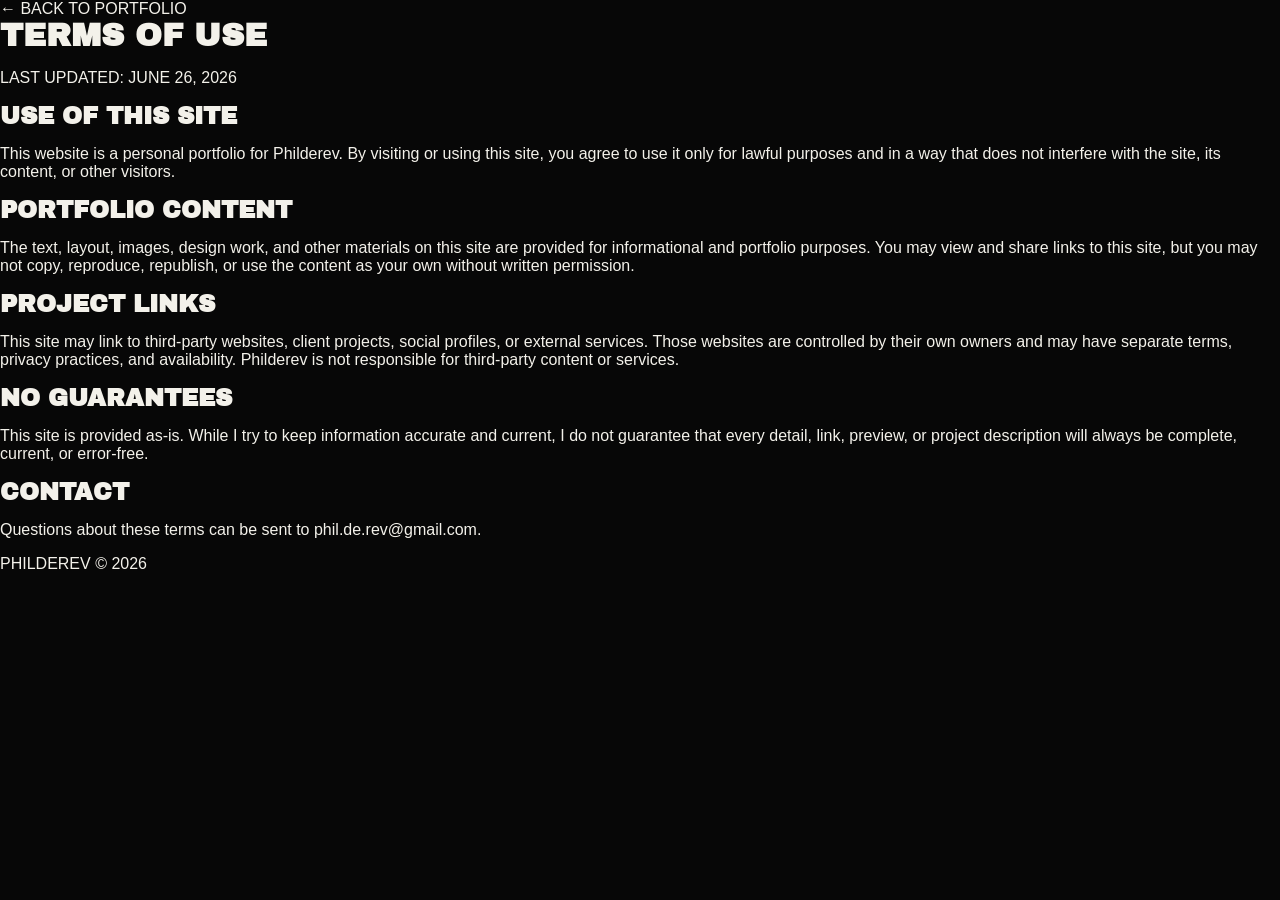
<file: terms-of-use.html>
<!DOCTYPE html>
<html lang="en">
<head>
<meta charset="UTF-8">
<meta name="viewport" content="width=device-width, initial-scale=1.0">
<title>Terms of Use &mdash; Philderev</title>
<meta name="description" content="Terms of Use for the Philderev portfolio website.">
<link rel="preconnect" href="https://fonts.googleapis.com">
<link rel="preconnect" href="https://fonts.gstatic.com" crossorigin>
<link href="https://fonts.googleapis.com/css2?family=Archivo+Black&family=Archivo:ital,wght@0,300;0,400;0,600;0,700;0,800&family=Space+Mono:wght@400;700&display=swap" rel="stylesheet">
<link rel="stylesheet" href="style.css">
</head>
<body class="legal-page">
  <main class="legal-wrap">
    <a class="legal-back" href="index.html">&larr; BACK TO PORTFOLIO</a>

    <h1>Terms of Use</h1>
    <p class="legal-updated">LAST UPDATED: JUNE 26, 2026</p>

    <section class="legal-section">
      <h2>Use of This Site</h2>
      <p>This website is a personal portfolio for Philderev. By visiting or using this site, you agree to use it only for lawful purposes and in a way that does not interfere with the site, its content, or other visitors.</p>
    </section>

    <section class="legal-section">
      <h2>Portfolio Content</h2>
      <p>The text, layout, images, design work, and other materials on this site are provided for informational and portfolio purposes. You may view and share links to this site, but you may not copy, reproduce, republish, or use the content as your own without written permission.</p>
    </section>

    <section class="legal-section">
      <h2>Project Links</h2>
      <p>This site may link to third-party websites, client projects, social profiles, or external services. Those websites are controlled by their own owners and may have separate terms, privacy practices, and availability. Philderev is not responsible for third-party content or services.</p>
    </section>

    <section class="legal-section">
      <h2>No Guarantees</h2>
      <p>This site is provided as-is. While I try to keep information accurate and current, I do not guarantee that every detail, link, preview, or project description will always be complete, current, or error-free.</p>
    </section>

    <section class="legal-section">
      <h2>Contact</h2>
      <p>Questions about these terms can be sent to <a href="mailto:phil.de.rev@gmail.com">phil.de.rev@gmail.com</a>.</p>
    </section>

    <footer class="legal-footer">PHILDEREV &copy; 2026</footer>
  </main>
</body>
</html>
</file>
<file: style.css>
/* ============================================================
   PHILDEREV — horizontal portfolio
   Tokens
   ============================================================ */
:root{
  --black:#070707;
  --white:#F3F1EA;
  --ash:#8C8B85;
  --charcoal:#181817;
  --hair:#2e2e2c;
  --accent:#FFB347;
  --display: 'Archivo Black', 'Arial Black', sans-serif;
  --body: 'Jost', 'Inter', 'Helvetica Neue', Arial, sans-serif;
  --mono: 'Space Mono', 'Courier New', monospace;
  --digital: 'Orbit Mono', 'Space Mono', monospace; /* headlines (segmented) */
  --dot: 'Doto', 'Space Mono', monospace;           /* values (dotted) */

  --pad: clamp(28px, 6vw, 96px);
}

/* self-hosted LCD/segmented display face (from gustaffurusten.se reference) */
@font-face{
  font-family:'Orbit Mono';
  src:url('orbit-mono.woff2') format('woff2');
  font-weight:400;
  font-style:normal;
  font-display:swap;
}

*{ box-sizing:border-box; }
html,body{
  margin:0; padding:0;
  height:100%;
  overflow:hidden;
  background:var(--black);
  color:var(--white);
  font-family:var(--body);
  -webkit-font-smoothing:antialiased;
  overscroll-behavior:none;
}

a{ color:inherit; text-decoration:none; }
button{ font-family:inherit; background:none; border:none; cursor:pointer; color:inherit; }

::selection{ background:var(--white); color:var(--black); }

/* ============================================================
   Layout shell
   ============================================================ */
.viewport{
  position:relative;
  width:100vw;
  height:100vh;
  height:100dvh;
  overflow:hidden;
  touch-action:none;
  cursor:grab;
}
.viewport.dragging{ cursor:grabbing; }

.smoke-bg{
  position:absolute;
  inset:0;
  width:100%;
  height:100%;
  object-fit:cover;
  z-index:0;
  pointer-events:none;
  opacity:.38;
  filter:brightness(.7);
  mix-blend-mode:screen;
}

.track{
  position:relative;
  display:flex;
  height:100%;
  will-change:transform;
}

.panel{
  position:relative;
  flex:0 0 100vw;
  height:100%;
  display:flex;
  flex-direction:column;
  justify-content:center;
  padding:0 var(--pad);
  overflow:hidden;
}



/* ============================================================
   Eyebrow / terminal-style labels
   ============================================================ */
.eyebrow{
  font-family:var(--mono);
  font-size:11px;
  letter-spacing:.1em;
  color:var(--ash);
  display:flex;
  align-items:center;
  gap:.5em;
  margin-bottom:clamp(18px,3vw,28px);
  text-transform:uppercase;
}

/* ============================================================
   Typography
   ============================================================ */
h1,h2,h3{ margin:0; font-family:var(--display); text-transform:uppercase; }

/* digital dot-matrix display face for the name + section headings */
.intro .name,
.about h2,
.work h2,
.contact h2{
  font-family:var(--digital);
  font-weight:400;
}

.panel-content{
  position:relative;
  z-index:2;
  max-width:1100px;
  will-change: transform, opacity;
}
.about .panel-content{ max-width:1400px; }
.work .panel-content{ width:100%; max-width:1500px; }

/* INTRO ------------------------------------------------------- */
.intro .panel-content{ max-width:900px; }
.intro-sub-grid{
  display:grid;
  grid-template-columns:1fr 1fr;
  gap:clamp(32px,4vw,64px);
  align-items:start;
  margin-top:clamp(16px,2vw,24px);
}

.intro .name{
  font-size:clamp(34px, 6vw, 84px);
  line-height:.95;
  letter-spacing:-.01em;
  white-space:nowrap;
}

/* Intro entrance, desktop first paint */
@keyframes rise{
  from{ opacity:0; transform:translateY(20px); }
  to{ opacity:1; transform:translateY(0); }
}
@media (min-width:1025px){
  .intro .eyebrow,
  .intro .name,
  .intro .role,
  .intro .intro-stat-col > *,
  .intro .scroll-hint{
    animation:rise .7s cubic-bezier(.2,.7,.2,1) both;
  }
  .intro .name{ animation-delay:.08s; }
  .intro .role{ animation-delay:.16s; }
  .intro .intro-stat-col > *{ animation-delay:.24s; }
  .intro .scroll-hint{ animation-delay:.42s; }
}
.intro .role{
  font-family:var(--body);
  font-weight:300;
  font-size:clamp(14px,1.5vw,18px);
  color:var(--ash);
  margin-top:clamp(14px,2vw,22px);
  max-width:44ch;
  line-height:1.55;
}
.intro .role b{ font-weight:600; color:var(--white); }
.intro .scroll-hint{
  margin-top:clamp(40px,6vw,64px);
  font-family:var(--mono);
  font-size:12px;
  letter-spacing:.1em;
  color:var(--ash);
  display:flex; align-items:center; gap:10px;
}
.scroll-hint .arrow{ color:var(--accent); animation:nudge 1.6s ease-in-out infinite; }
@keyframes nudge{
  0%,100%{ transform:translateX(0); }
  50%{ transform:translateX(8px); }
}
.intro-portrait{
  position:absolute;
  top:0;
  bottom:0;
  right:-8vw;
  will-change: transform;
  z-index:1;
  width:min(52vw, 960px);
  margin:0;
  overflow:hidden;
}
.intro-portrait .portrait-img{
  position:absolute;
  inset:0;
  width:100%;
  height:100%;
  display:block;
  object-fit:cover;
  object-position:center top;
  filter:grayscale(1) contrast(1.28) brightness(.72);
}

/* ABOUT --------------------------------------------------------- */
.about-grid{
  display:grid;
  grid-template-columns: 1.1fr .9fr;
  gap:clamp(40px,6vw,90px);
  align-items:start;
}
.about h2{
  font-size:clamp(26px,3.6vw,52px);
  line-height:1.08;
  margin-bottom:clamp(20px,3vw,30px);
  color:var(--white);
}
.about-grid p{
  font-weight:300;
  font-size:clamp(16px,1.6vw,20px);
  line-height:1.65;
  color:var(--white);
  max-width:46ch;
}
.about .tags{
  display:flex; flex-wrap:wrap; gap:10px;
  margin-top:clamp(24px,4vw,36px);
}
.about .tag{
  font-family:var(--mono);
  font-size:12px;
  letter-spacing:.08em;
  padding:8px 14px;
  border:1px solid var(--ash);
  color:var(--white);
}

/* prevent grid blow-out so stat-tag columns wrap within their track */
.intro-sub-grid > *,
.about-grid > *,
.work-hero > *,
.work-grid > *,
.contact-grid > *{ min-width:0; }


/* WORK ------------------------------------------------------------ */
.work-hero{
  display:grid;
  grid-template-columns:1.1fr .9fr;
  gap:clamp(40px,6vw,90px);
  align-items:start;
}
.work .work-title{
  font-size:clamp(26px,3.6vw,52px);
  line-height:1.08;
  color:var(--white);
  margin-bottom:clamp(20px,3vw,30px);
}
.work-desc{
  font-weight:300;
  font-size:clamp(16px,1.6vw,20px);
  line-height:1.65;
  color:var(--white);
  max-width:46ch;
}

/* Desktop: work scrolls vertically inside its panel before advancing */
@media (min-width:1025px){
  /* reserve a right gutter for the fixed section-nav rail */
  .panel{ padding-right:clamp(92px,8vw,150px); }

  .work .panel-content{ height:100%; overflow:hidden; }
  .work-scroll{
    padding:clamp(60px,9vh,120px) 0;
    will-change:transform;
  }
  .work-hero{
    min-height:calc(100dvh - clamp(96px,12vh,150px));
    align-items:start;
  }
  .work-item:first-of-type{ margin-top:clamp(70px,10vh,130px); }
  .work-item{
    min-height:80vh;
    display:flex;
    align-items:center;
  }
  .work-item .work-grid{ width:100%; }
  .work-item + .work-item{ margin-top:clamp(40px,6vh,90px); }
}

.work-grid{
  display:grid;
  grid-template-columns: 1fr 1fr;
  gap:clamp(32px,4.8vw,64px);
  align-items:center;
}
.work .index{
  font-family:var(--mono);
  font-size:11px;
  color:var(--accent);
  letter-spacing:.1em;
  text-transform:uppercase;
}
.work h2{
  font-size:clamp(24px,3.2vw,46px);
  line-height:1.06;
  margin:10px 0 16px;
  color:var(--white);
}
.work .tagline{
  font-weight:300;
  font-size:clamp(15px,1.5vw,19px);
  line-height:1.6;
  color:var(--white);
  max-width:42ch;
  margin-bottom:clamp(20px,3vw,30px);
}
.project-stats{
  margin:clamp(16px,2vw,24px) 0;
}
.work .visit{
  margin-top:clamp(20px,2.5vw,32px);
  display:inline-flex;
  align-items:center;
  gap:10px;
  font-family:var(--mono);
  font-size:13px;
  letter-spacing:.08em;
  padding:14px 22px;
  border:1px solid var(--white);
  color:var(--white);
  transition:background .25s ease, color .25s ease,
             border-color .25s ease, transform .25s ease;
}
.work .visit:hover{
  background:var(--accent);
  color:var(--black);
  border-color:var(--accent);
  transform:translateY(-2px);
}
.work .visit:focus-visible{ outline:2px solid var(--accent); outline-offset:3px; }
.work .eyebrow{ color:var(--ash); }


.preview{
  position:relative;
  width:100%;
  max-width:880px;
  justify-self:end;
  aspect-ratio:16/9;
  border:1px solid var(--hair);
  overflow:visible;
  background:var(--charcoal);
}
.preview::after{
  content:'';
  position:absolute;
  inset:-16px -12px -16px -12px;
  z-index:3;
  pointer-events:none;
  opacity:.55;
  background:
    linear-gradient(var(--white),var(--white)) top left / 92px 1px no-repeat,
    linear-gradient(var(--white),var(--white)) top left / 1px 92px no-repeat,
    linear-gradient(var(--white),var(--white)) bottom right / 180px 1px no-repeat,
    linear-gradient(var(--white),var(--white)) bottom right / 1px 150px no-repeat;
}
.preview::before{
  content:'';
  position:absolute;
  inset:38px 0 0 0;
  z-index:0;
  background:linear-gradient(100deg,
    var(--charcoal) 30%, #242423 50%, var(--charcoal) 70%);
  background-size:200% 100%;
  animation:shimmer 1.5s linear infinite;
}
.preview.loaded::before{ display:none; }
@keyframes shimmer{
  from{ background-position:200% 0; }
  to{ background-position:-200% 0; }
}
.preview .bar{
  display:flex;
  align-items:center;
  gap:6px;
  padding:10px 14px;
  border-bottom:1px solid var(--hair);
  font-family:var(--mono);
  font-size:10px;
  color:var(--ash);
  position:relative;
  z-index:2;
  background:var(--charcoal);
}
.preview .bar i{
  width:8px;height:8px;border-radius:50%;
  display:inline-block;
}
.preview .bar i:nth-child(1){ background:#FF5F57; }
.preview .bar i:nth-child(2){ background:#FFBD2E; }
.preview .bar i:nth-child(3){ background:#28CA41; }
.preview .shot{
  position:absolute;
  inset:38px 0 0 0;
  overflow:hidden;
  background-image:var(--preview-src);
  background-size:100% auto;
  background-position:top center;
  background-repeat:no-repeat;
  opacity:0;
  transition:opacity .6s ease, background-position 3s ease;
}
.preview .shot.loaded{ opacity:1; }
.preview:hover .shot.loaded{ background-position:bottom center; }
.preview .shot::after{
  content:'';
  position:absolute; inset:0;
  background:linear-gradient(180deg, transparent 62%, rgba(0,0,0,.38));
  z-index:1;
  pointer-events:none;
}

/* CONTACT ---------------------------------------------------------- */
.contact{ color:var(--white); }
.contact .panel-content{ max-width:1280px; }

.contact-grid{
  display:grid;
  grid-template-columns:1fr 1fr;
  gap:clamp(48px,7vw,110px);
  align-items:start;
  margin-top:clamp(20px,3vw,36px);
}
.contact h2{
  font-size:clamp(26px,3.6vw,52px);
  line-height:1.08;
  letter-spacing:0;
  text-transform:uppercase;
  color:var(--white);
}
.contact-left p{
  font-weight:300;
  font-size:clamp(15px,1.35vw,19px);
  color:var(--white);
  max-width:44ch;
  margin-top:18px;
  line-height:1.6;
}
.contact .email-link{
  position:relative;
  display:inline-flex;
  align-items:baseline;
  gap:14px;
  margin-top:clamp(28px,4vw,48px);
  font-family:var(--mono);
  font-size:clamp(18px,2.4vw,34px);
  padding-bottom:8px;
}
.contact .email-link::after{
  content:'';
  position:absolute;
  left:0; bottom:0;
  width:100%; height:2px;
  background:var(--accent);
  transform:scaleX(1);
  transform-origin:left center;
  transition:transform .35s cubic-bezier(.2,.7,.2,1);
}
.contact .email-link:hover::after{
  animation:underline-sweep .55s cubic-bezier(.2,.7,.2,1);
}
@keyframes underline-sweep{
  0%{ transform:scaleX(0); transform-origin:left center; }
  100%{ transform:scaleX(1); transform-origin:left center; }
}
.contact .socials{
  display:flex; gap:14px;
  margin-top:clamp(24px,3.5vw,40px);
  flex-wrap:wrap;
}
.contact .socials a{
  font-family:var(--mono);
  font-size:12px;
  letter-spacing:.08em;
  border:1px solid var(--ash);
  padding:10px 16px;
  transition:background .25s ease, color .25s ease,
             border-color .25s ease, transform .25s ease;
}
.contact .socials a:hover{
  background:var(--accent);
  color:var(--black);
  border-color:var(--accent);
  transform:translateY(-2px);
}
.contact .eyebrow{ color:var(--ash); }

.contact-stat{
  display:flex;
  flex-direction:column;
  gap:10px;
  padding:clamp(16px,2vw,24px) 0;
  border-top:1px solid var(--hair);
}
.contact-stat:last-child{ border-bottom:1px solid var(--hair); }

/* gustaffurusten-style hierarchy — dot bullets on labels, digital values (all sections) */
.stat-label{
  display:flex;
  align-items:center;
  gap:.6em;
  font-family:var(--mono);
  font-size:11px;
  letter-spacing:.1em;
  color:var(--ash);
  text-transform:uppercase;
}
.stat-label::before{
  content:'';
  flex:0 0 auto;
  width:.5em; height:.5em;
  border-radius:50%;
  background:var(--accent);
}
.stat-value{
  font-family:var(--dot);
  font-size:clamp(13px,1.1vw,16px);
  color:var(--white);
  font-weight:600;
  font-variation-settings:'ROND' 100; /* round, discrete dots */
  letter-spacing:.02em;
  overflow-wrap:anywhere;             /* long values wrap instead of overflowing */
}
.stat-value.open{ color:#6EE7B7; }

/* dot bullet on the section eyebrow labels */
.eyebrow .dot{
  width:.6em; height:.6em;
  border-radius:50%;
  background:var(--accent);
  display:inline-block;
  flex:0 0 auto;
  animation:blink 1.1s steps(1) infinite;
}
@keyframes blink{ 50%{ opacity:0; } }

.stat-tags{
  display:flex;
  flex-wrap:wrap;
  gap:8px;
}
.stat-tags span{
  font-family:var(--mono);
  font-size:11px;
  letter-spacing:.06em;
  text-transform:uppercase;
  border:1px solid var(--ash);
  padding:6px 12px;
  color:var(--white);
}
.contact-footer{
  margin-top:clamp(32px,5vw,56px);
  display:flex;
  flex-direction:column;
  gap:6px;
  font-family:var(--mono);
  font-size:11px;
  letter-spacing:.08em;
  color:var(--ash);
}

.progress-rail{
  position:fixed;
  top:0; left:0; height:2px;
  background:var(--white);
  z-index:25;
  width:0%;
}

/* ============================================================
   Section navigation (desktop)
   ============================================================ */
.section-nav{
  position:fixed;
  top:clamp(14px,1.8vw,24px);
  left:50%;
  transform:translateX(-50%);
  z-index:25;
  display:flex;
  flex-direction:row;
  gap:clamp(14px,1.6vw,22px);
  align-items:center;
}
/* top bar shows just the numbers */
.section-nav .nav-label,
.section-nav .nav-dot{ display:none; }
.section-nav button{
  display:flex;
  align-items:center;
  gap:10px;
  padding:6px 2px;
  font-family:var(--mono);
  font-size:11px;
  letter-spacing:.1em;
  text-transform:uppercase;
  color:var(--ash);
  opacity:.7;
  transition:color .25s ease, opacity .25s ease;
}
.section-nav .nav-num{ font-variant-numeric:tabular-nums; }
.section-nav .nav-label{
  max-width:0;
  overflow:hidden;
  white-space:nowrap;
  opacity:0;
  transform:translateX(6px);
  transition:max-width .35s ease, opacity .25s ease, transform .35s ease;
}
.section-nav .nav-dot{
  width:22px; height:1px;
  background:currentColor;
  transition:width .3s ease, background .25s ease;
}
.section-nav button:hover{ color:var(--white); opacity:1; }
.section-nav button:hover .nav-label{ max-width:220px; opacity:1; transform:translateX(0); }
.section-nav button:focus-visible{ outline:2px solid var(--accent); outline-offset:3px; }
.section-nav button.active{ color:var(--accent); opacity:1; }
.section-nav button.active .nav-dot{ width:34px; background:var(--accent); }

/* ============================================================
   Tablet & mobile — vertical scroll layout (≤1024px)
   ============================================================ */
@media (max-width: 1024px){
  html,
  body{
    overflow-x:hidden !important;
    overflow-y:hidden !important;
    height:100% !important;
  }

  .viewport{
    height:100vh;
    height:100dvh;
    min-height:0;
    overflow-x:hidden;
    overflow-y:auto;
    touch-action:pan-y;
    cursor:auto;
    -webkit-overflow-scrolling:touch;
  }

  .smoke-bg{
    position:fixed;
    height:100vh;
  }

  .track{
    display:block;
    height:auto;
    min-height:100vh;
    transform:none !important;
  }

  .panel{
    display:block;
    flex:none;
    width:100%;
    height:auto;
    min-height:100svh;
    justify-content:flex-start;
    overflow:visible;
    padding-top:clamp(72px,12vw,100px);
    padding-bottom:clamp(72px,12vw,100px);
  }

  .panel-content{
    transform:none !important;
    opacity:1 !important;
    max-width:100% !important;
    width:100% !important;
  }

  .progress-rail{ display:none; }
  .section-nav{ display:none; }

  .intro-sub-grid{ grid-template-columns:1fr; gap:32px; }
  .about-grid{ grid-template-columns:1fr; gap:40px; }
  .work-hero{ grid-template-columns:1fr; gap:40px; }
  .work-scroll{ transform:none !important; }
  .work-grid{ grid-template-columns:1fr; gap:0; }
  .contact-grid{ grid-template-columns:1fr; gap:40px; }

  .work-item + .work-item{ margin-top:clamp(72px,16vw,120px); }
  .work-copy{ display:contents; }
  .work .preview{
    order:1;
    justify-self:stretch;
    max-width:none;
    margin-top:clamp(24px,6vw,40px);
  }
  .work .visit{
    order:2;
    justify-self:start;
    margin-top:clamp(20px,5vw,32px);
  }

  .intro .name{ font-size:clamp(34px,8vw,60px); }
  .intro-portrait{
    width:min(52vw,320px);
  }

  /* about stat col full width */
  .about-stat-col,
  .intro-stat-col{ width:100%; }

  /* contact footer stacks nicely on 1 col */
  .contact-footer{ flex-direction:row; justify-content:space-between; flex-wrap:wrap; gap:4px; }

  /* work preview: reduce height on tablet */
  .preview{ aspect-ratio:4/3; }
}

/* ============================================================
   Phone (≤640px)
   ============================================================ */
@media (max-width: 640px){
  .intro-portrait{ display:none; }
  .intro .name{ font-size:clamp(26px,9vw,44px); }
  .intro .role{ font-size:clamp(15px,4.5vw,20px); }
  .about h2{ font-size:clamp(30px,9vw,52px); }
  .work .work-title{ font-size:clamp(30px,9vw,52px); }
  .work h2{ font-size:clamp(28px,8vw,48px); }
  .contact h2{ font-size:clamp(30px,9vw,56px); }
  .preview{ aspect-ratio:16/10; }
  .contact-footer{ flex-direction:column; gap:4px; }
}

@media (prefers-reduced-motion: reduce){
  .scroll-hint .arrow{ animation:none !important; }
  .eyebrow .dot{ animation:none !important; }
  .intro .eyebrow,
  .intro .name,
  .intro .role,
  .intro .intro-stat-col > *,
  .intro .scroll-hint{ animation:none !important; }
  .contact .email-link:hover::after{ animation:none !important; }
  .preview::before{ animation:none !important; }
  .preview:hover .shot.loaded{ background-position:top center !important; }
}
</file>
